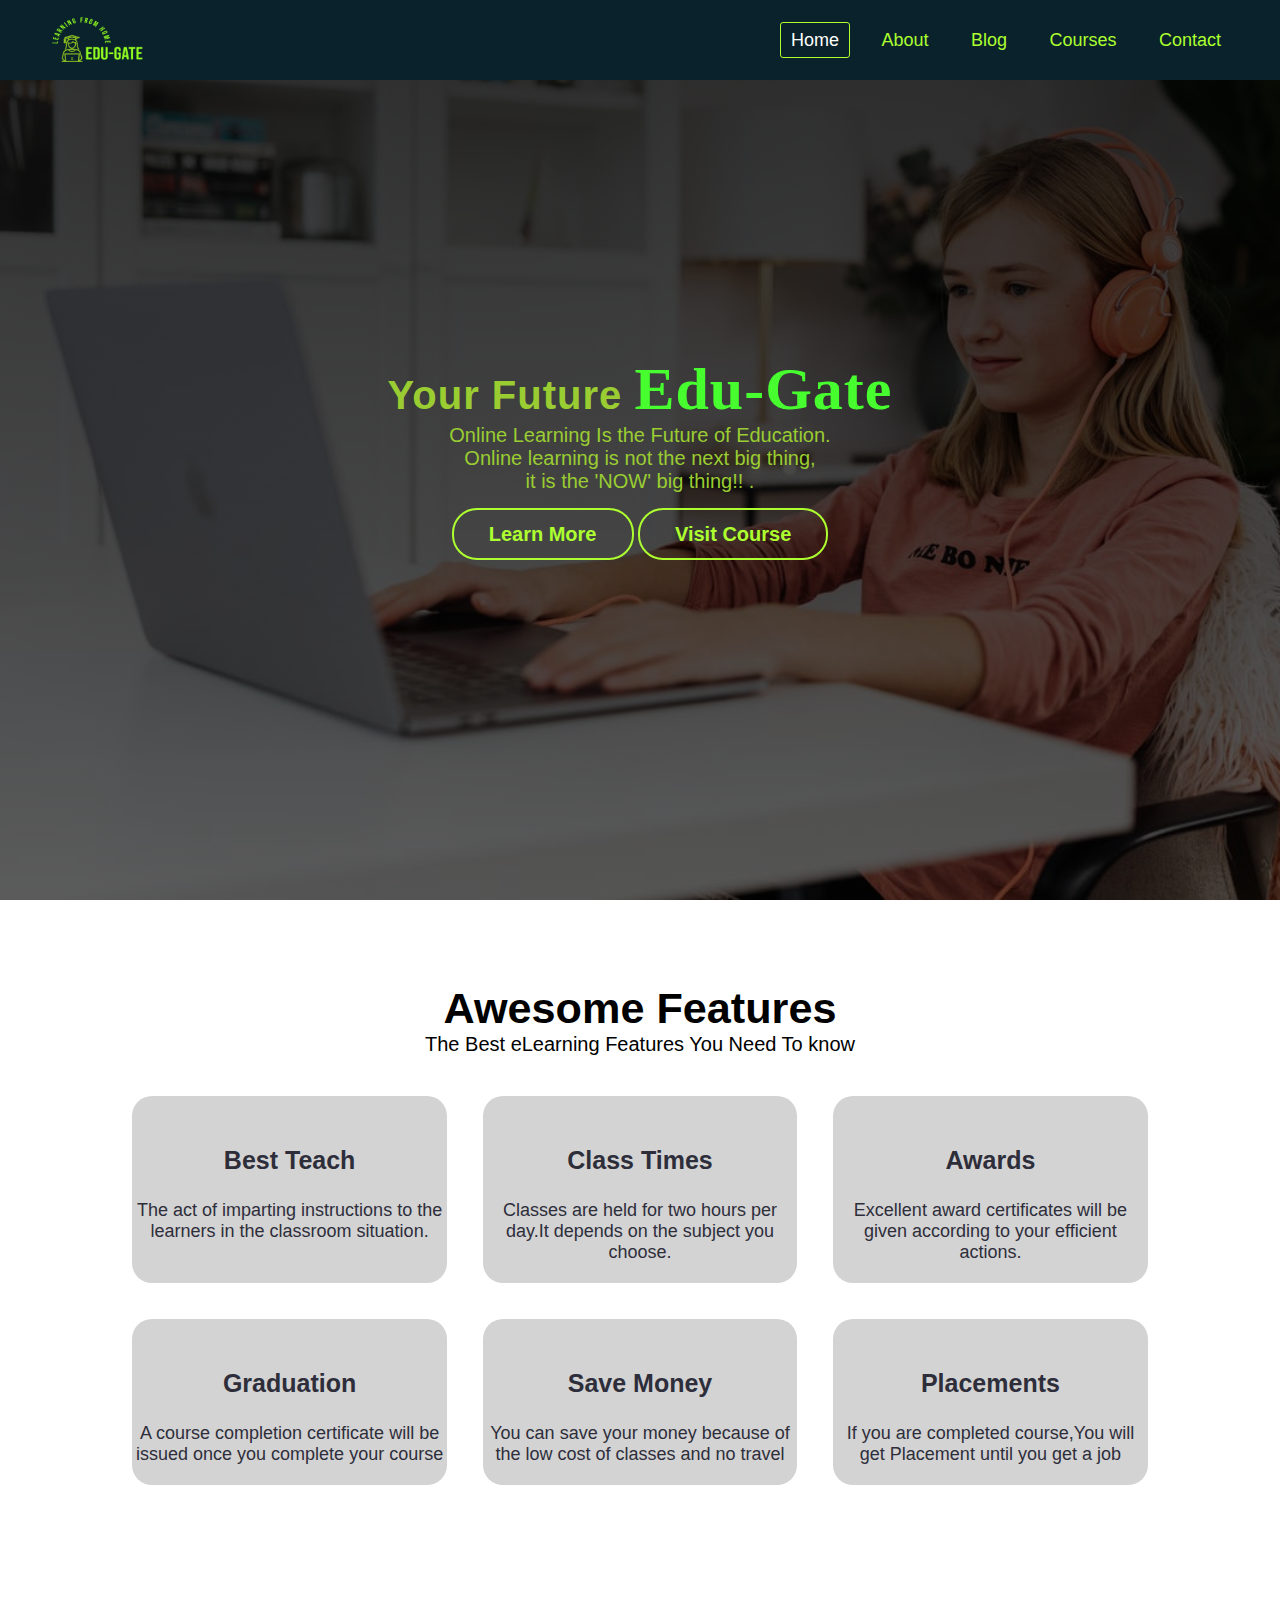
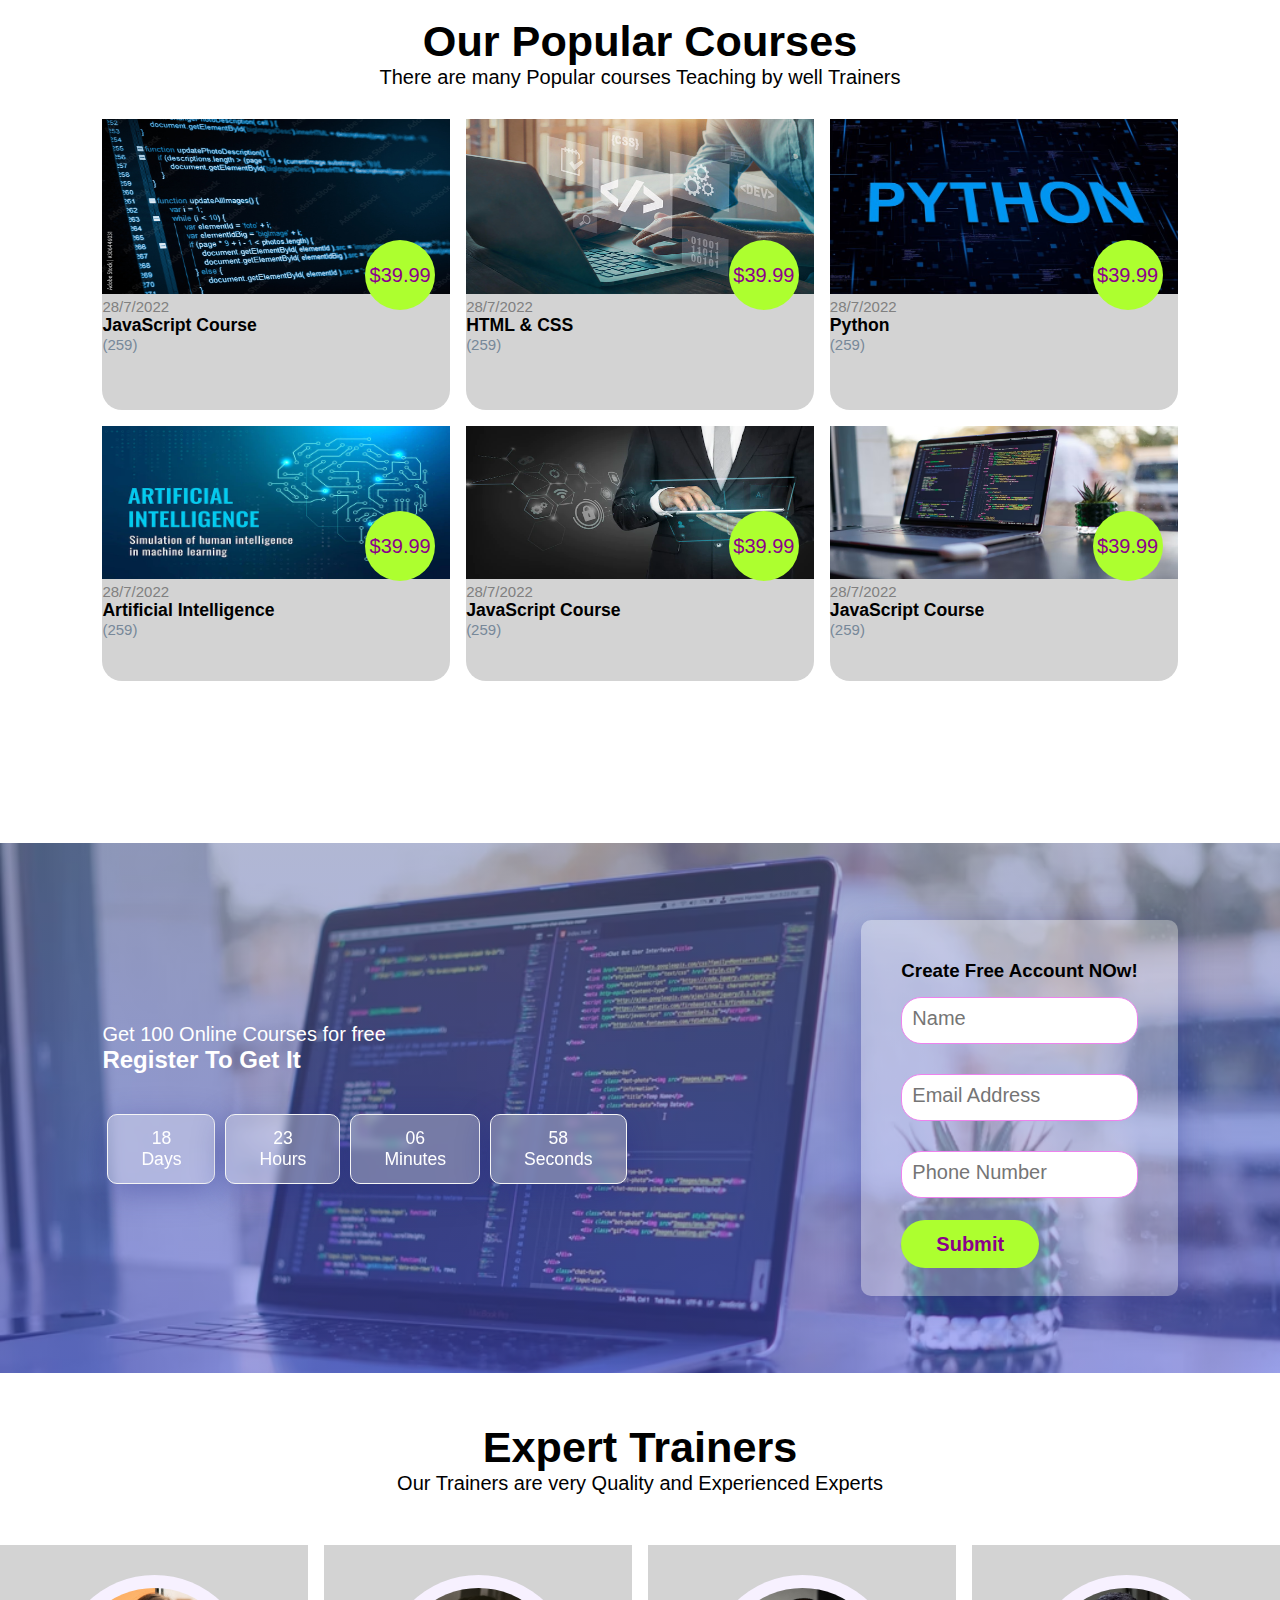
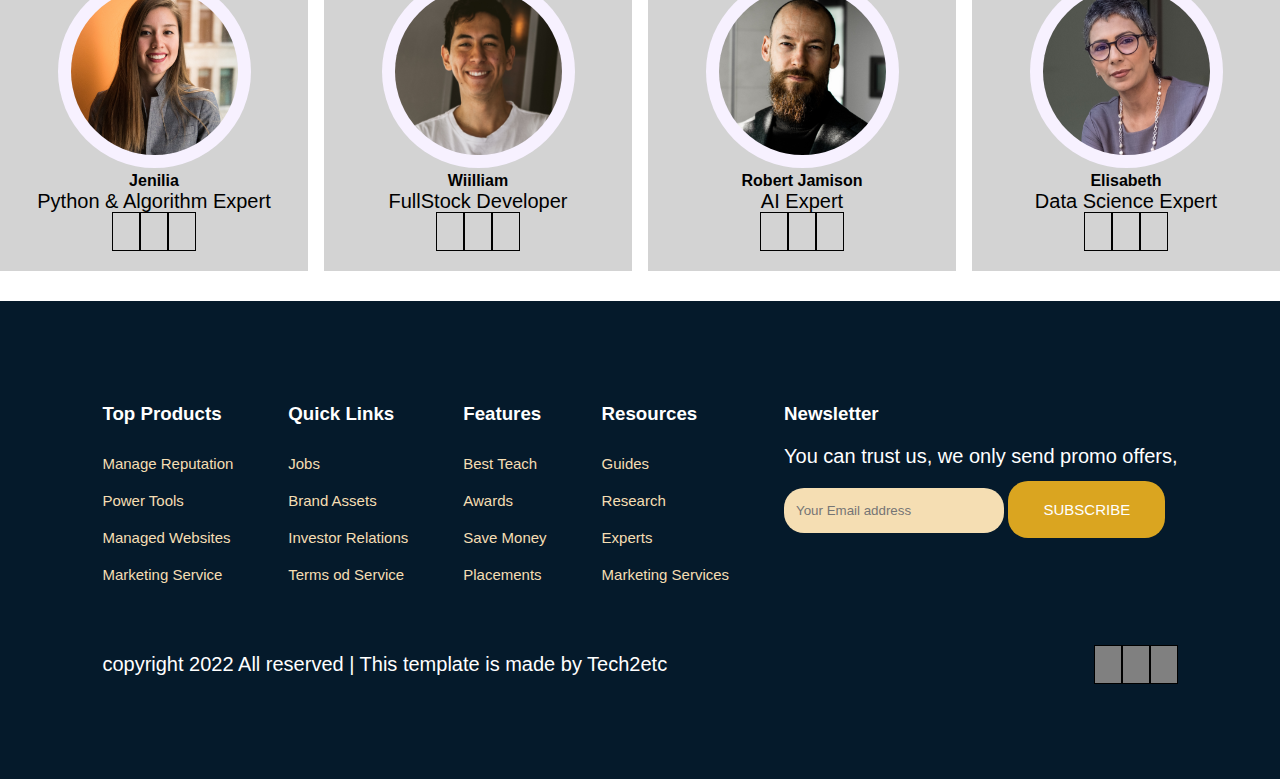
<file: Edu-Gate/index.html>
<!DOCTYPE html>
<html lang="en">
<head>
    <meta charset="UTF-8">
    <meta http-equiv="X-UA-Compatible" content="IE=edge">
    <meta name="viewport" content="width=device-width, initial-scale=1.0">
    <title>E-learning</title>
      <!-- CSS only -->
<link href="https://cdn.jsdelivr.net/npm/bootstrap@5.2.0/dist/css/bootstrap.min.css" rel="stylesheet" integrity="sha384-gH2yIJqKdNHPEq0n4Mqa/HGKIhSkIHeL5AyhkYV8i59U5AR6csBvApHHNl/vI1Bx" crossorigin="anonymous">
<!-- JavaScript Bundle with Popper -->
<script src="https://cdn.jsdelivr.net/npm/bootstrap@5.2.0/dist/js/bootstrap.bundle.min.js" integrity="sha384-A3rJD856KowSb7dwlZdYEkO39Gagi7vIsF0jrRAoQmDKKtQBHUuLZ9AsSv4jD4Xa" crossorigin="anonymous"></script>
<link rel="stylesheet" href="https://cdnjs.cloudflare.com/ajax/libs/font-awesome/6.1.2/css/all.min.css" integrity="sha512-1sCRPdkRXhBV2PBLUdRb4tMg1w2YPf37qatUFeS7zlBy7jJI8Lf4VHwWfZZfpXtYSLy85pkm9GaYVYMfw5BC1A==" crossorigin="anonymous" referrerpolicy="no-referrer" />
       <!-------stylesheet-->
<link rel="stylesheet" href="style.css">
<script
  src="https://code.jquery.com/jquery-3.6.0.js"
  integrity="sha256-H+K7U5CnXl1h5ywQfKtSj8PCmoN9aaq30gDh27Xc0jk="
  crossorigin="anonymous"></script>
  <script>
    $(document).ready(function(){
    $('#icon').click(function(){
        $('ul').toggleClass('show');
    });
});
</script>
</head>
<body>
    <!---------------Navigation------------------>
    <nav>
        <label class="logo"><img src="images/Edu-Gate-1.png" alt="" height="90px" width="100px"></label>
        <ul class="show">
            <li><a href="#" class="active">Home</a></li>
            <li><a href="#">About</a></li>
            <li><a href="#">Blog</a></li>
            <li><a href="#">Courses</a></li>
            <li><a href="#">Contact</a></li>
        </ul>
        <label id="icon">
            <i class="fas fa-bars"></i>
        </label>
    </nav>

     <!--------------------------Home Section------------------->
    <section id="home">
        <h2>Your Future <span id="heading">Edu-Gate</span></h2>
        <p>Online Learning Is the Future of Education.<br>
            Online learning is not the next big thing,<br>
             it is the 'NOW' big thing!! .</p>
           <div class="btn">
            <a class="greenyellow" href="#">Learn More</a>
            <a class="yellow" href="#">Visit Course</a>
           </div>
    </section>
    
    <!-----------------------Features section-------------->

    <section id="features">
        <h1>Awesome Features</h1>
        <p>The Best eLearning Features You Need To know</p>
        <div class="feature-base">
            <div class="feature-box">
                <i class="fa-solid fa-person-chalkboard"></i>
                <h3>Best Teach</h3>
                <p> The act of imparting instructions to the learners in the classroom situation.</p>
            </div>
            <div class="feature-box">
                <i class="fa-solid fa-clock-rotate-left"></i>
                <h3>Class Times</h3>
                <p> Classes are held for two hours per day.It depends on the subject you choose.</p>
            </div>
            <div class="feature-box">
                <i class="fa-solid fa-award"></i>
                <h3>Awards</h3>
                <p>Excellent award certificates will be given according to your efficient actions.</p>
            </div>
            <div class="feature-box">
                <i class="fa-solid fa-graduation-cap"></i>
                <h3>Graduation</h3>
                <p>A course completion certificate will be issued once you complete your course</p>
            </div>
            <div class="feature-box">
                <i class="fa-solid fa-hand-holding-dollar"></i>
                <h3>Save Money</h3>
                <p>You can save your money because of the low cost of classes and no travel</p>
            </div>
            <div class="feature-box">
                <i class="fa-solid fa-people-robbery"></i>
                <h3>Placements</h3>
                <p>If you are completed course,You will get Placement until you get a job </p>
            </div>
        </div>
    </section>

    <!--------------------------------Courses Section----------------------------->

    <section id="course">
        <h1>Our Popular Courses</h1>
        <p>There are many Popular courses Teaching by well Trainers</p>
        <div class="course-box">
            <div class="courses">
                <img src="images/js2.jpg" alt="">
                <div class="details">
                    <p class="update">28/7/2022</p>
                    <h6>JavaScript Course</h6>
                    <div class="star">
                        <i class="fas fa-star"></i>
                        <i class="fas fa-star"></i>
                        <i class="fas fa-star"></i>
                        <i class="fas fa-star"></i>
                        <i class="fa-regular fa-star"></i>
                        <p class="number">(259)</p>
                    </div>
                </div>
                <div class="cost">
                    $39.99
                </div>
            </div>

            <div class="courses">
                <img src="images/html1.jpg" alt="">
                <div class="details">
                    <p class="update">28/7/2022</p>
                    <h6>HTML & CSS </h6>
                    <div class="star">
                        <i class="fas fa-star"></i>
                        <i class="fas fa-star"></i>
                        <i class="fas fa-star"></i>
                        <i class="fas fa-star"></i>
                        <i class="fa-regular fa-star"></i>
                        <p class="number">(259)</p>
                    </div>
                </div>
                <div class="cost">
                    $39.99
                </div>
            </div>

            <div class="courses">
                <img src="images/python1.jpg" alt="">
                <div class="details">
                    <p class="update">28/7/2022</p>
                    <h6>Python</h6>
                    <div class="star">
                        <i class="fas fa-star"></i>
                        <i class="fas fa-star"></i>
                        <i class="fas fa-star"></i>
                        <i class="fas fa-star"></i>
                        <i class="fa-regular fa-star"></i>
                        <p class="number">(259)</p>
                    </div>
                </div>
                <div class="cost">
                    $39.99
                </div>
            </div>

            <div class="courses">
                <img src="images/ai1.webp" alt="">
                <div class="details">
                    <p class="update">28/7/2022</p>
                    <h6>Artificial Intelligence</h6>
                    <div class="star">
                        <i class="fas fa-star"></i>
                        <i class="fas fa-star"></i>
                        <i class="fas fa-star"></i>
                        <i class="fas fa-star"></i>
                        <i class="fa-regular fa-star"></i>
                        <p class="number">(259)</p>
                    </div>
                </div>
                <div class="cost">
                    $39.99
                </div>
            </div>

            <div class="courses">
                <img src="images/softwaredevelop1.webp" alt="">
                <div class="details">
                    <p class="update">28/7/2022</p>
                    <h6>JavaScript Course</h6>
                    <div class="star">
                        <i class="fas fa-star"></i>
                        <i class="fas fa-star"></i>
                        <i class="fas fa-star"></i>
                        <i class="fas fa-star"></i>
                        <i class="fa-regular fa-star"></i>
                        <p class="number">(259)</p>
                    </div>
                </div>
                <div class="cost">
                    $39.99
                </div>
            </div>

            <div class="courses">
                <img src="images/js1.avif" alt="">
                <div class="details">
                    <p class="update">28/7/2022</p>
                    <h6>JavaScript Course</h6>
                    <div class="star">
                        <i class="fas fa-star"></i>
                        <i class="fas fa-star"></i>
                        <i class="fas fa-star"></i>
                        <i class="fas fa-star"></i>
                        <i class="fa-regular fa-star"></i>
                        <p class="number">(259)</p>
                    </div>
                </div>
                <div class="cost">
                    $39.99
                </div>
            </div>
        </div>

        
    </section>
    

    <!--------------------------------Registration Page Section---------------------->

    <section id="registration">
        <div class="reminder">
            <p>Get 100 Online Courses for free</p>
            <h2>Register To Get It</h2>
            <div class="time">
                <div class="date">
                    18 <br> Days
                </div>
                <div class="date">
                    23 <br> Hours
                </div>
                <div class="date">
                    06 <br> Minutes
                </div>
                <div class="date">
                    58 <br> Seconds
                </div>
            </div>
        </div>

        <div class="form">
            <h3>Create Free Account NOw!</h3>
            <input type="text" placeholder="Name" name="Name" id="name-error" required>
            <input type="text" placeholder="Email Address" name="Email" id="email-error" required>
            <input type="text" placeholder="Phone Number" name="Phone" id="phone-error" required>
            <div class="btn">
                <a href="#" class="greenyellow" name="myForm" onclick="return(validate());">Submit</a>
            </div>

        </div>
    </section>

    <!--------------------------experts section------------------->

    <section id="experts">
        <h1>Expert Trainers</h1>
        <p>Our Trainers are very Quality and Experienced Experts</p>
        <div class="expert-box">
            <div class="profile">
                <img src="images/pro1.webp" alt="">
                <h4>Jenilia</h4>
                <p>Python & Algorithm Expert</p>
                <div class="links">
                    <i class="fab fa-facebook-f"></i>
                    <i class="fab fa-instagram"></i>
                    <i class="fab fa-linkedin"></i>
                </div>
            </div>
            <div class="profile">
                <img src="images/pro2.webp" alt="">
                <h4>Wiilliam</h4>
                <p>FullStock Developer</p>
                <div class="links">
                    <i class="fab fa-facebook-f"></i>
                    <i class="fab fa-instagram"></i>
                    <i class="fab fa-linkedin"></i>
                </div>
            </div>
            <div class="profile">
                <img src="images/pro3.webp" alt="">
                <h4>Robert Jamison</h4>
                <p>AI Expert</p>
                <div class="links">
                    <i class="fab fa-facebook-f"></i>
                    <i class="fab fa-instagram"></i>
                    <i class="fab fa-linkedin"></i>
                </div>
            </div>
            <div class="profile">
                <img src="images/pro4.webp" alt="">
                <h4>Elisabeth</h4>
                <p>Data Science Expert</p>
                <div class="links">
                    <i class="fab fa-facebook-f"></i>
                    <i class="fab fa-instagram"></i>
                    <i class="fab fa-linkedin"></i>
                </div>
            </div>
        </div>
    </section>

    <!----------------------------Footer section------------------------------->

    <footer>
        <div class="footer-col">
            <h3>Top Products</h3>
            <li>Manage Reputation</li>
            <li>Power Tools</li>
            <li>Managed Websites</li>
            <li>Marketing Service</li>
            
        </div>
        <div class="footer-col">
            <h3>Quick Links</h3>
            <li>Jobs</li>
            <li>Brand Assets</li>
            <li>Investor Relations</li>
            <li>Terms od Service</li>
            
        </div>
        <div class="footer-col">
            <h3>Features</h3>
            <li>Best Teach</li>
            <li>Awards</li>
            <li>Save Money</li>
            <li>Placements</li>
            
        </div>
        <div class="footer-col">
            <h3>Resources</h3>
            <li>Guides</li>
            <li>Research</li>
            <li>Experts</li>
            <li>Marketing Services</li>
            
        </div>
        <div class="footer-col">
            <h3>Newsletter</h3>
          <p>You can trust us, we only send promo offers,</p>
           <div class="subscribe">
            <input type="text" placeholder="Your Email address">
            <a href="#" class="greenyellow">SUBSCRIBE</a>
           </div> 
        </div>
        <div class="copyright">
            <p>copyright 2022 All reserved | This template is made by Tech2etc</p>
            <div class="links">
                <i class="fab fa-facebook-f"></i>
                <i class="fab fa-instagram"></i>
                <i class="fab fa-linkedin"></i>
            </div>
        </div>
    </footer>

    <script>
        function validate()
{
    if(document.myForm.Name.value=="")
    {
        alert("Please Provide your Name");
        document.myForm.Name.focus();
        return false;
    }
    if(document.myForm.EMail.value=="")
    {
        alert("Please provide your Email Id");
        document.myForm.EMail.focus();
        return false;
    }
    
}
    </script>
</body>
</html>
</file>
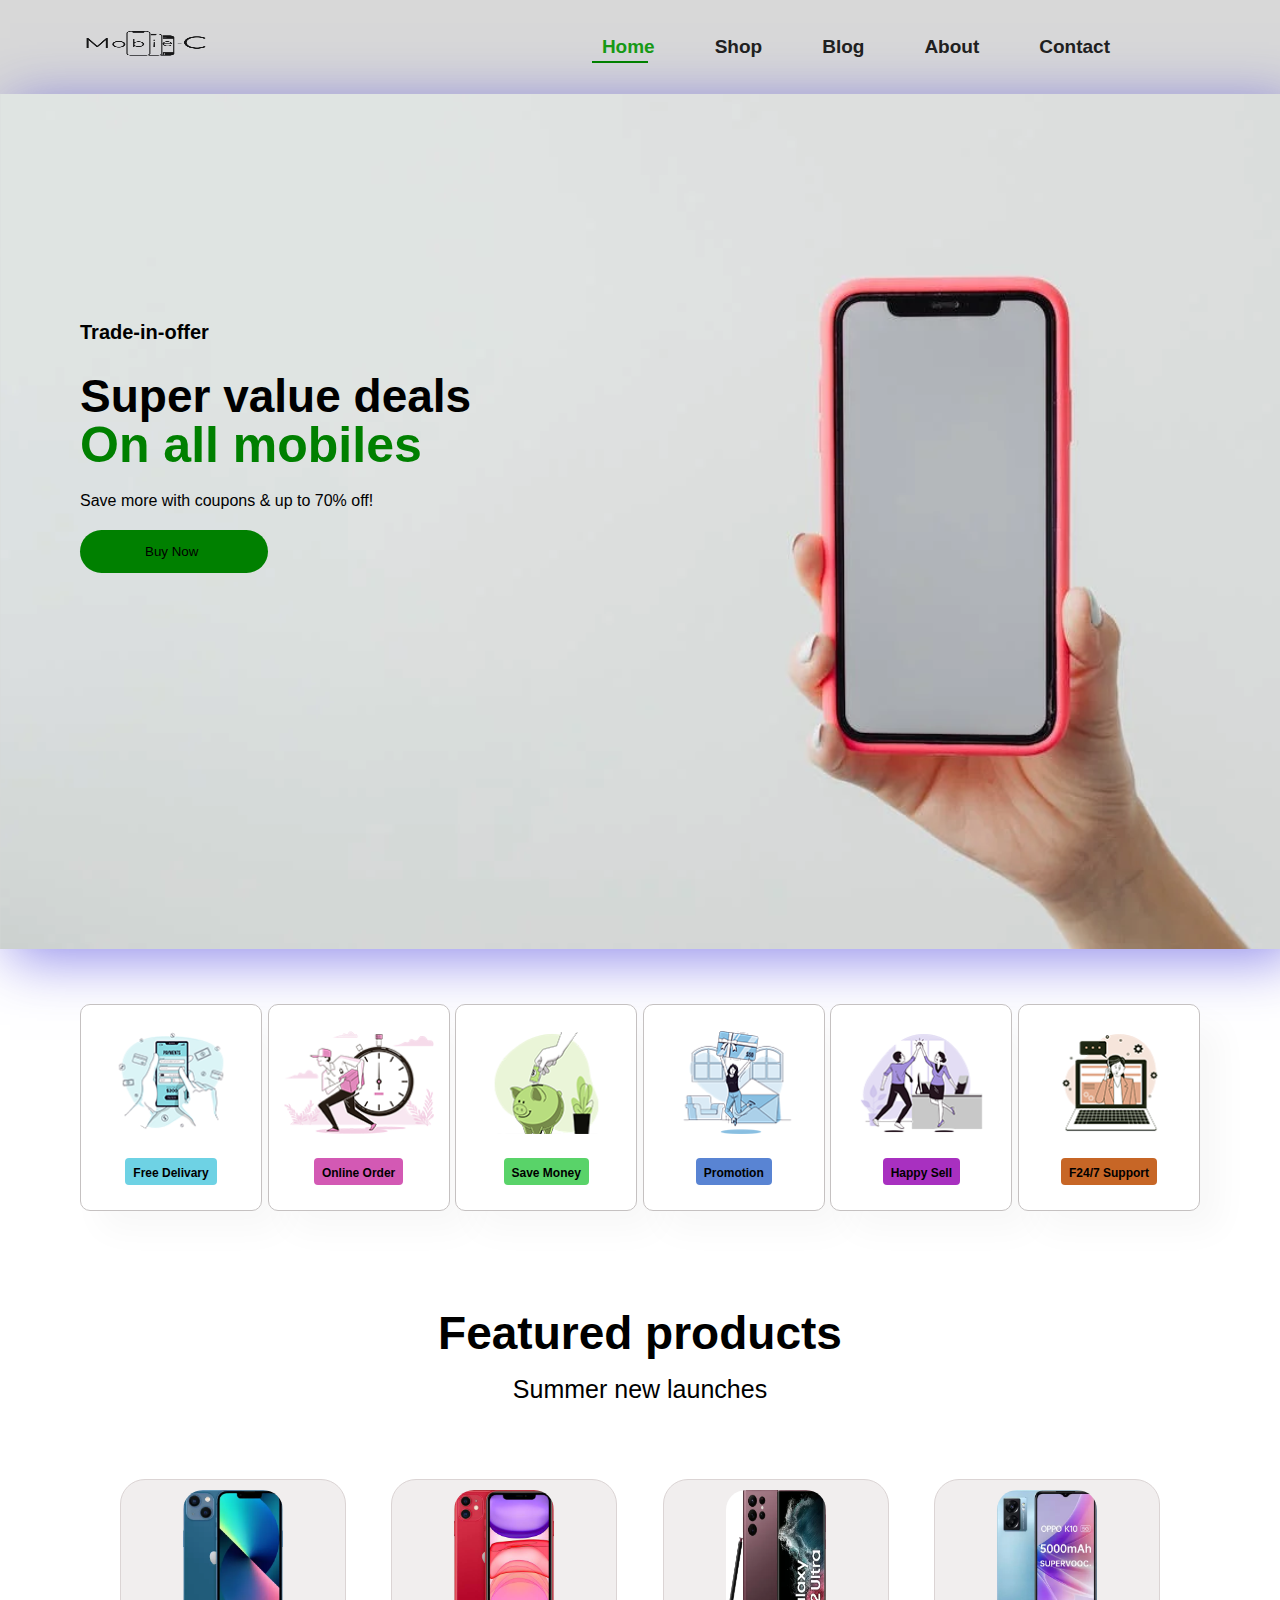
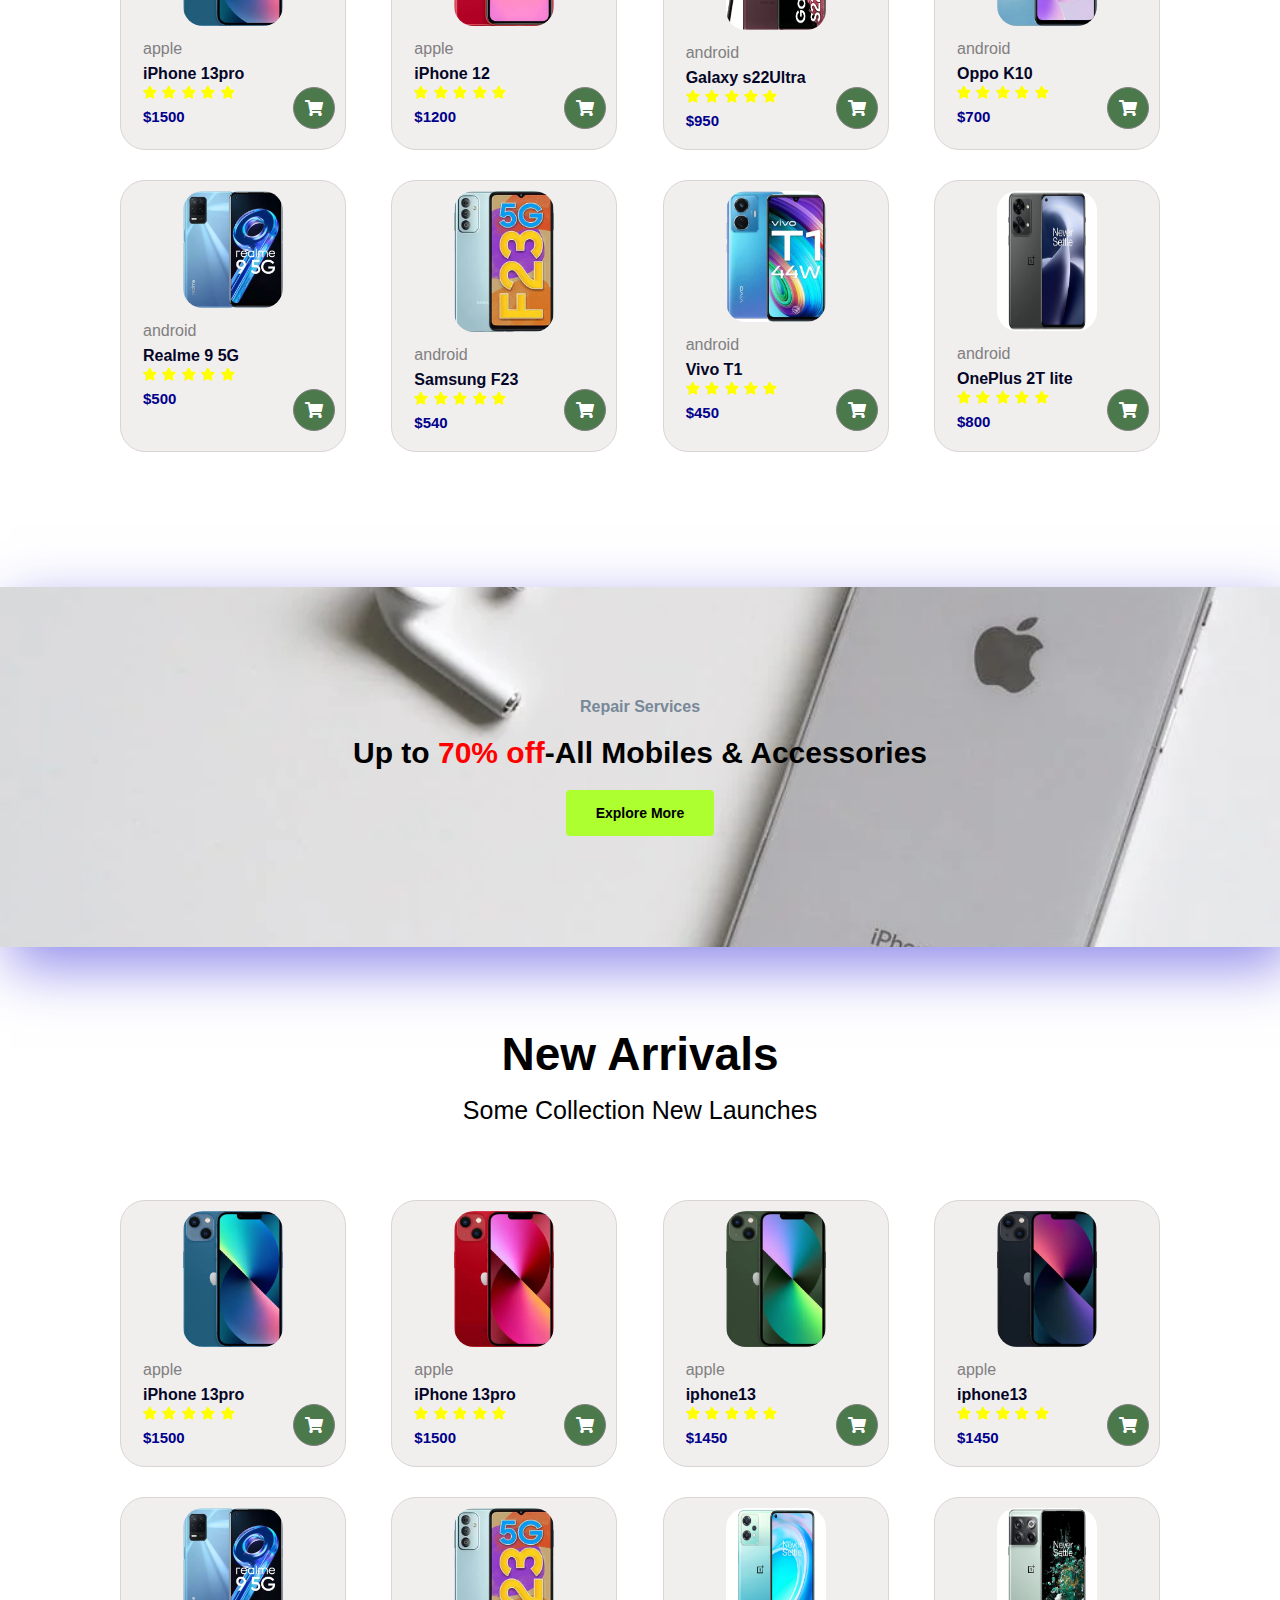
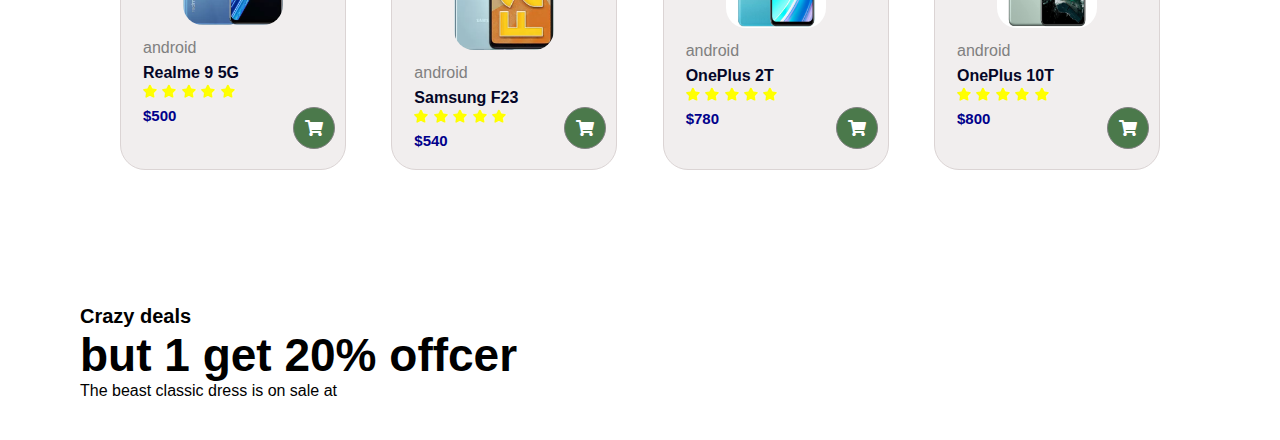
<file: Mobie-Com/index.html>
<!DOCTYPE html>
<html lang="en">
<head>
    <meta charset="UTF-8">
    <meta http-equiv="X-UA-Compatible" content="IE=edge">
    <meta name="viewport" content="width=device-width, initial-scale=1.0">
    <title>Mobile shop</title>
    <!---------Fonts-->

    <!---------Css------>
    <link href="https://cdn.jsdelivr.net/npm/bootstrap@5.0.2/dist/css/bootstrap.min.css" rel="stylesheet" integrity="sha384-EVSTQN3/azprG1Anm3QDgpJLIm9Nao0Yz1ztcQTwFspd3yD65VohhpuuCOmLASjC" crossorigin="anonymous">
     <!---------script----->
     <script src="https://cdn.jsdelivr.net/npm/bootstrap@5.0.2/dist/js/bootstrap.bundle.min.js" integrity="sha384-MrcW6ZMFYlzcLA8Nl+NtUVF0sA7MsXsP1UyJoMp4YLEuNSfAP+JcXn/tWtIaxVXM" crossorigin="anonymous"></script>

     <link rel="stylesheet" href="https://use.fontawesome.com/releases/v5.15.4/css/all.css"/>


    <!---------External Stylesheet-->
    <link rel="stylesheet" href="style.css">
    <!----------Animated Library-------->
    <link href="https://unpkg.com/aos@2.3.1/dist/aos.css" rel="stylesheet"> 
     
</head>
<body>

    <!-----------------Header---------------->
      <section id="header">
        <a href="#"><img src="images/Mobie-C-1.png" alt="logo" class="logo"></a>
        <div>
            <ul id="navbar">
                <li><a class="active" href="index.html">Home</a></li>
                <li><a href="Shop.html">Shop</a></li>
                <li><a href="Blog.html">Blog</a></li>
                <li><a href="About.html">About</a></li>
                <li><a href="Contact.html">Contact</a></li>
                <li><a href="cart.html"><i class="fa-solid fa-bag-shopping"></i></a></li>
            </ul>
        </div>
      </section>

      <!-------------------------------Main Section------------------------>

      <section id="main">
        <h4>Trade-in-offer</h4>
        <h2>Super value deals</h2>
        <h1>On all mobiles</h1>
        <p>Save more with coupons & up to 70% off!</p>
        <button>Buy Now</button>
      </section>

      <!----------------------------Feature section--------------------->
      
      <section id="feature" class="section-p1">
        <div class="fe-box">
          <img src="features/f1.png" alt="image">
          <h6>Free Delivary</h6>
        </div>
        <div class="fe-box">
          <img src="features/f2.png" alt="image">
          <h6>Online Order</h6>
        </div>
        <div class="fe-box">
          <img src="features/f3.png" alt="image">
          <h6>Save Money</h6>
        </div>
        <div class="fe-box">
          <img src="features/f4.png" alt="image">
          <h6>Promotion</h6>
        </div>
        <div class="fe-box">
          <img src="features/f5.png" alt="image">
          <h6>Happy Sell</h6>
        </div>
        <div class="fe-box">
          <img src="features/f6.png" alt="image">
          <h6>F24/7 Support</h6>
        </div>
      </section>

      <!------------------------Product ------------>

      <section id="product1" class="section-p1">
        <h2>Featured products</h2>
        <p>Summer new launches</p>
        <div class="pro-container">
          <div class="pro">
            <img src="images/iphone13.1.webp " alt="phone">
            <div class="des">
              <span>apple</span>
              <h5>iPhone 13pro</h5>
              <div class="star">
                <i class="fas fa-star"></i>
                <i class="fas fa-star"></i>
                <i class="fas fa-star"></i>
                <i class="fas fa-star"></i>
                <i class="fas fa-star"></i>
              </div>
              <h4>$1500</h4>
            </div>
            <a href="#"><i class="fas fa-shopping-cart cart"></i></a>
          </div>
          <div class="pro">
            <img src="images/iphone1.jpeg" alt="phone">
            <div class="des">
              <span>apple</span>
              <h5>iPhone 12</h5>
              <div class="star">
                <i class="fas fa-star"></i>
                <i class="fas fa-star"></i>
                <i class="fas fa-star"></i>
                <i class="fas fa-star"></i>
                <i class="fas fa-star"></i>
              </div>
              <h4>$1200</h4>
            </div>
            <a href="#"><i class="fas fa-shopping-cart cart"></i></a>
          </div>
          <div class="pro">
            <img src="images/galaxy1.webp" alt="phone" height="140px">
            <div class="des">
              <span>android</span>
              <h5>Galaxy s22Ultra</h5>
              <div class="star">
                <i class="fas fa-star"></i>
                <i class="fas fa-star"></i>
                <i class="fas fa-star"></i>
                <i class="fas fa-star"></i>
                <i class="fas fa-star"></i>
              </div>
              <h4>$950</h4>
            </div>
            <a href="#"><i class="fas fa-shopping-cart cart"></i></a>
          </div>
          <div class="pro">
            <img src="images/mobileoppo2.webp" alt="phone">
            <div class="des">
              <span>android</span>
              <h5>Oppo K10</h5>
              <div class="star">
                <i class="fas fa-star"></i>
                <i class="fas fa-star"></i>
                <i class="fas fa-star"></i>
                <i class="fas fa-star"></i>
                <i class="fas fa-star"></i>
              </div>
              <h4>$700</h4>
            </div>
            <a href="#"><i class="fas fa-shopping-cart cart"></i></a>
          </div>
          <div class="pro">
            <img src="images/mobilerealme1.webp" alt="phone">
            <div class="des">
              <span>android</span>
              <h5>Realme 9 5G</h5>
              <div class="star">
                <i class="fas fa-star"></i>
                <i class="fas fa-star"></i>
                <i class="fas fa-star"></i>
                <i class="fas fa-star"></i>
                <i class="fas fa-star"></i>
              </div>
              <h4>$500</h4>
            </div>
            <a href="#"><i class="fas fa-shopping-cart cart"></i></a>
          </div>
          <div class="pro">
            <img src="images/mobilesamsung1.webp" alt="phone">
            <div class="des">
              <span>android</span>
              <h5>Samsung F23</h5>
              <div class="star">
                <i class="fas fa-star"></i>
                <i class="fas fa-star"></i>
                <i class="fas fa-star"></i>
                <i class="fas fa-star"></i>
                <i class="fas fa-star"></i>
              </div>
              <h4>$540</h4>
            </div>
            <a href="#"><i class="fas fa-shopping-cart cart"></i></a>
          </div>
          <div class="pro">
            <img src="images/mobilevivo1.webp" alt="phone">
            <div class="des">
              <span>android</span>
              <h5>Vivo T1</h5>
              <div class="star">
                <i class="fas fa-star"></i>
                <i class="fas fa-star"></i>
                <i class="fas fa-star"></i>
                <i class="fas fa-star"></i>
                <i class="fas fa-star"></i>
              </div>
              <h4>$450</h4>
            </div>
            <a href="#"><i class="fas fa-shopping-cart cart"></i></a>
          </div>
          <div class="pro">
            <img src="images/oneplus1.jpg" alt="phone" height="140px">
            <div class="des">
              <span>android</span>
              <h5>OnePlus 2T lite</h5>
              <div class="star">
                <i class="fas fa-star"></i>
                <i class="fas fa-star"></i>
                <i class="fas fa-star"></i>
                <i class="fas fa-star"></i>
                <i class="fas fa-star"></i>
              </div>
              <h4>$800</h4>
            </div>
            <a href="#"><i class="fas fa-shopping-cart cart"></i></a>
          </div>
        </div>
      </section>

      <!---------------------advertisement Section-------------->

      <section id="ad" class="section-m1">
            <h4>Repair Services</h4>
            <h2>Up to <span>70% off</span>-All Mobiles & Accessories</h2>
            <button class="normal">Explore More</button>
      </section>

      <!---===============New Arrivals-=======================-->

      <section id="product1" class="section-p1">
        <h2>New Arrivals</h2>
        <p>Some Collection New Launches</p>
        <div class="pro-container">
          <div class="pro">
            <img src="images/iphone13.1.webp " alt="phone">
            <div class="des">
              <span>apple</span>
              <h5>iPhone 13pro</h5>
              <div class="star">
                <i class="fas fa-star"></i>
                <i class="fas fa-star"></i>
                <i class="fas fa-star"></i>
                <i class="fas fa-star"></i>
                <i class="fas fa-star"></i>
              </div>
              <h4>$1500</h4>
            </div>
            <a href="#"><i class="fas fa-shopping-cart cart"></i></a>
          </div>
          <div class="pro">
            <img src="images/iphone13.2.webp" alt="phone">
            <div class="des">
              <span>apple</span>
              <h5>iPhone 13pro</h5>
              <div class="star">
                <i class="fas fa-star"></i>
                <i class="fas fa-star"></i>
                <i class="fas fa-star"></i>
                <i class="fas fa-star"></i>
                <i class="fas fa-star"></i>
              </div>
              <h4>$1500</h4>
            </div>
            <a href="#"><i class="fas fa-shopping-cart cart"></i></a>
          </div>
          <div class="pro">
            <img src="images/iphone13.3.webp" alt="phone">
            <div class="des">
              <span>apple</span>
              <h5>iphone13</h5>
              <div class="star">
                <i class="fas fa-star"></i>
                <i class="fas fa-star"></i>
                <i class="fas fa-star"></i>
                <i class="fas fa-star"></i>
                <i class="fas fa-star"></i>
              </div>
              <h4>$1450</h4>
            </div>
            <a href="#"><i class="fas fa-shopping-cart cart"></i></a>
          </div>
          <div class="pro">
            <img src="images/iphone13.5.webp" alt="phone">
            <div class="des">
              <span>apple</span>
              <h5>iphone13</h5>
              <div class="star">
                <i class="fas fa-star"></i>
                <i class="fas fa-star"></i>
                <i class="fas fa-star"></i>
                <i class="fas fa-star"></i>
                <i class="fas fa-star"></i>
              </div>
              <h4>$1450</h4>
            </div>
            <a href="#"><i class="fas fa-shopping-cart cart"></i></a>
          </div>
          <div class="pro">
            <img src="images/mobilerealme1.webp" alt="phone">
            <div class="des">
              <span>android</span>
              <h5>Realme 9 5G</h5>
              <div class="star">
                <i class="fas fa-star"></i>
                <i class="fas fa-star"></i>
                <i class="fas fa-star"></i>
                <i class="fas fa-star"></i>
                <i class="fas fa-star"></i>
              </div>
              <h4>$500</h4>
            </div>
            <a href="#"><i class="fas fa-shopping-cart cart"></i></a>
          </div>
          <div class="pro">
            <img src="images/mobilesamsung1.webp" alt="phone">
            <div class="des">
              <span>android</span>
              <h5>Samsung F23</h5>
              <div class="star">
                <i class="fas fa-star"></i>
                <i class="fas fa-star"></i>
                <i class="fas fa-star"></i>
                <i class="fas fa-star"></i>
                <i class="fas fa-star"></i>
              </div>
              <h4>$540</h4>
            </div>
            <a href="#"><i class="fas fa-shopping-cart cart"></i></a>
          </div>
          <div class="pro">
            <img src="images/oneplus2.jpg" alt="phone" height="120px" width="100px">

            <div class="des">
              <span>android</span>
              <h5>OnePlus 2T</h5>
              <div class="star">
                <i class="fas fa-star"></i>
                <i class="fas fa-star"></i>
                <i class="fas fa-star"></i>
                <i class="fas fa-star"></i>
                <i class="fas fa-star"></i>
              </div>
              <h4>$780</h4>
            </div>
            <a href="#"><i class="fas fa-shopping-cart cart"></i></a>
          </div>
          <div class="pro">
            <img src="images/oneplus5.jpg" alt="phone" height="120px">
            <div class="des">
              <span>android</span>
              <h5>OnePlus 10T </h5>
              <div class="star">
                <i class="fas fa-star"></i>
                <i class="fas fa-star"></i>
                <i class="fas fa-star"></i>
                <i class="fas fa-star"></i>
                <i class="fas fa-star"></i>
              </div>
              <h4>$800</h4>
            </div>
            <a href="#"><i class="fas fa-shopping-cart cart"></i></a>
          </div>
        </div>
      </section>

      <!-- ==================banner section======================== -->

      <section id="banner" class="section-p1">
        <div class="banner-box">
          <h4>Crazy deals</h4>
          <h2>but 1 get 20% offcer</h2>
          <span>The beast classic dress is on sale at</span>
        </div>
      </section>

    
</body>
</html>
</file>
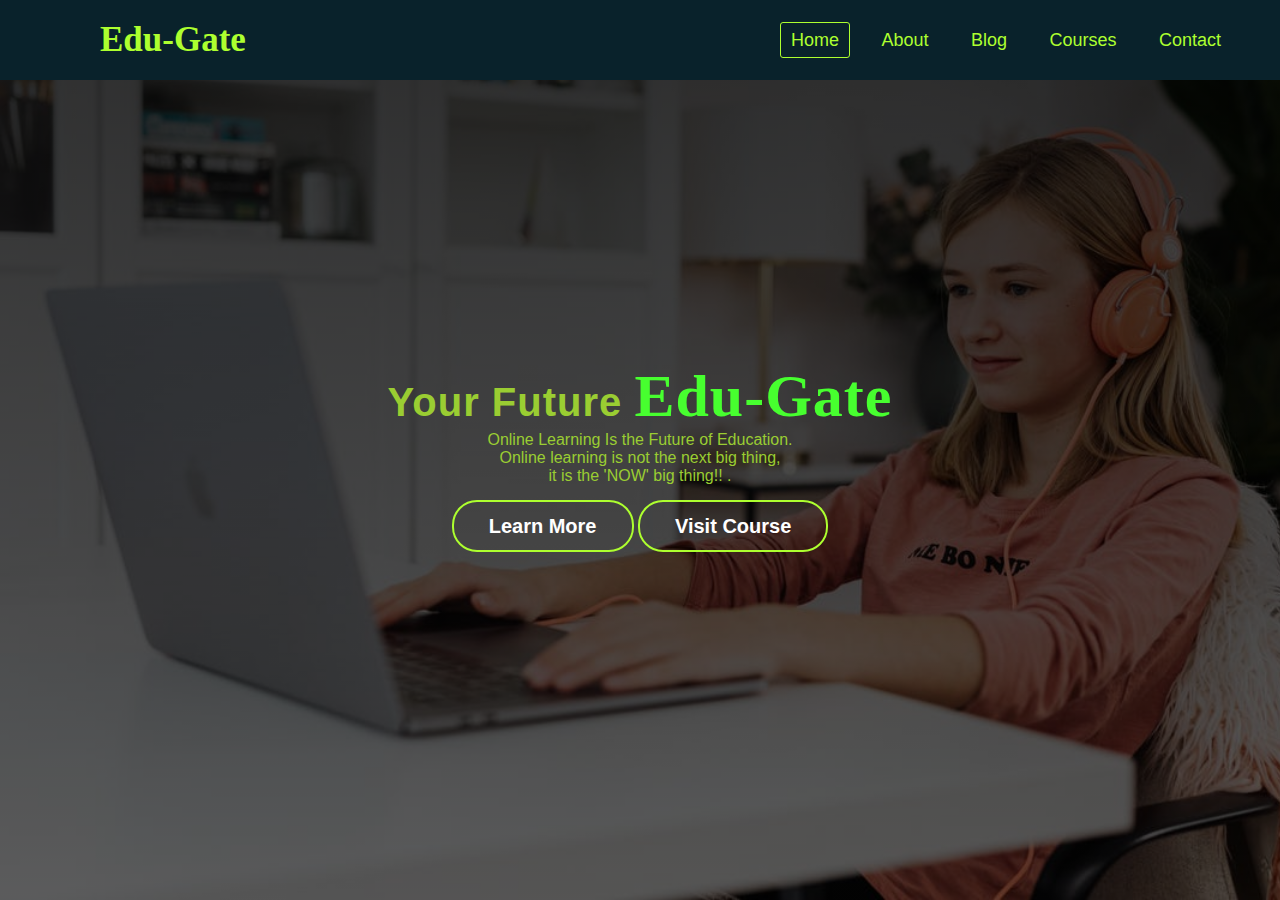
<file: Edu-Gate/navbar/index.html>
<!DOCTYPE html>
<html lang="en">
<head>
    <meta charset="UTF-8">
    <meta http-equiv="X-UA-Compatible" content="IE=edge">
    <meta name="viewport" content="width=device-width, initial-scale=1.0">
    <title>Navbar</title>
      <!-- CSS only -->
<link href="https://cdn.jsdelivr.net/npm/bootstrap@5.2.0/dist/css/bootstrap.min.css" rel="stylesheet" integrity="sha384-gH2yIJqKdNHPEq0n4Mqa/HGKIhSkIHeL5AyhkYV8i59U5AR6csBvApHHNl/vI1Bx" crossorigin="anonymous">
<!-- JavaScript Bundle with Popper -->
<script src="https://cdn.jsdelivr.net/npm/bootstrap@5.2.0/dist/js/bootstrap.bundle.min.js" integrity="sha384-A3rJD856KowSb7dwlZdYEkO39Gagi7vIsF0jrRAoQmDKKtQBHUuLZ9AsSv4jD4Xa" crossorigin="anonymous"></script>
<link rel="stylesheet" href="https://cdnjs.cloudflare.com/ajax/libs/font-awesome/6.1.2/css/all.min.css" integrity="sha512-1sCRPdkRXhBV2PBLUdRb4tMg1w2YPf37qatUFeS7zlBy7jJI8Lf4VHwWfZZfpXtYSLy85pkm9GaYVYMfw5BC1A==" crossorigin="anonymous" referrerpolicy="no-referrer" />

<link rel="stylesheet" href="style.css">
<script
  src="https://code.jquery.com/jquery-3.6.0.js"
  integrity="sha256-H+K7U5CnXl1h5ywQfKtSj8PCmoN9aaq30gDh27Xc0jk="
  crossorigin="anonymous"></script>
  <script>
    $(document).ready(function(){
    $('#icon').click(function(){
        $('ul').toggleClass('show');
    });
});
</script>
</head>
<body>
    <!---------------Navigation------------------>
    <nav>
        <label class="logo">Edu-Gate</label>
        <ul class="show">
            <li><a href="#" class="active">Home</a></li>
            <li><a href="#">About</a></li>
            <li><a href="#">Blog</a></li>
            <li><a href="#">Courses</a></li>
            <li><a href="#">Contact</a></li>
        </ul>
        <label id="icon">
            <i class="fas fa-bars"></i>
        </label>
    </nav>

     
    <section id="home">
        <h2>Your Future <span id="heading">Edu-Gate</span></h2>
        <p>Online Learning Is the Future of Education.<br>
            Online learning is not the next big thing,<br>
             it is the 'NOW' big thing!! .</p>
           <div class="btn">
            <a class="greenyellow" href="#">Learn More</a>
            <a class="yellow" href="#">Visit Course</a>
           </div>
    </section>
    <script src="script.js"></script>    
</body>
</html>
</file>
<file: Edu-Gate/style.css>
*{
    margin: 0;
    padding: 0;
    box-sizing: border-box;
    list-style-type: none;
   
}
body{
    font-family: sans-serif;
   
}

/*------------Global Tags---------*/

h1{
    font-size: 2.7rem;
    font-weight: 700;
    color: black;
    cursor: pointer;
}


h6{
    font-size: 1.1rem;
    color: black;
}

/*---------------------------------------Navigation bar-------------------------*/
nav{
    position: fixed;
    height: 80px;
    width: 100%;
    background: rgb(9, 34, 43);
    z-index: 999;
}
.logo{
    
    padding: 0 50px;
}
nav ul{
    
    float: right;
    margin-right: 40px;
}
nav li{
    display: inline-block;
    margin: 0 8px;
    line-height: 80px;

}
nav a{
    color: greenyellow;
    text-decoration: none;
    font-size: 18px;
    border: 1px solid transparent;
    padding: 7px 10px;
    border-radius: 3px;
}
a.active, a:hover{
    color:white;
    border: 1px solid greenyellow;
    transition: .5s;
}
nav #icon{
    color: greenyellow;
    font-size: 30px;
    line-height: 80px;
    float: right;
    margin-right: 40px;
    cursor: pointer;
    display: none;
}

/*-----------------------Home Section------------------------*/

#home{
    background: linear-gradient(rgba(0,0,0,0.8),rgba(0,0,0,0.6)),url(images/girlstudy.jpeg);
    background-repeat: no-repeat;
    background-size: cover;
    width: 100%;
    height: 100vh;
    display: flex;
    flex-direction: column;
    justify-content: center;
    align-items: center;
    text-align: center;
   
}
#home h2{
    color: yellowgreen;
    font-size: 40px;
    letter-spacing: 1px;
}
#home p{
    width: 50%;
    color: white;
    color: yellowgreen;

}
#home #heading{
    color:rgb(71, 255, 47);
    font-size: 60px;
    font-family: Georgia, 'Times New Roman', Times, serif;
}
#home .btn{
    margin-top: 30px;
    border:none;
    background: transparent;
}
#home a{
    text-decoration: none;
    font-size: 20px;
    padding: 13px 35px;
    background-color: white;
    font-weight: 600;
    border-radius: 25px;
    border: none;
    
}
#home a.greenyellow{
    color: greenyellow;
    background:transparent ;
    border: 2px solid greenyellow;
}
#home a.greenyellow:hover{
    color:white;
    background: rgb(5, 26, 43);
}
#home a.yellow{
    color: greenyellow;
    background:transparent ;
    border: 2px solid greenyellow;
}
#home a.yellow:hover{
    color: white;
    background:  rgb(5, 26, 43);
}


/*----------------------------------Features section-------------------------------*/
p{
    font-size: 20px;
}
#features{
    padding: 5vw 8vw 0 8vw;
    text-align: center;
    margin: 20px;
    border-radius: 20px;
}
#features .feature-base{
    display: grid;
    grid-template-columns: repeat(auto-fit,minmax(320px,1fr));
    grid-gap: 1rem;
    margin-top: 30px;
    
    
}
#features .feature-box{
    background: lightgrey;
    text-align: start;
    
    margin: 10px;
    border-radius: 20px;
}
#features .feature-box i{
    font-size: 35px;
    margin: 10px;
    color: rgb(46,46,59);
    cursor: pointer;
    
}
#features .feature-box h3{
    font-size: 25px;
    font-weight: 600;
    color: rgb(46,46,59);
    padding: 10px 0 5px 0;
    margin-bottom: 20px;
    text-align: center;
    cursor: pointer;
}
#features .feature-box p{
    font-size: 18px;
    font-weight: 300;
    color: rgb(46,46,59);
    text-align: center;
    margin-bottom: 20px; 
}

/*--------------------------------Course Section------------------------------*/

#course{
    padding: 8vw 8vw 8vw 8vw;
    text-align: center;
   

}
#course .course-box{
    display: grid;
    grid-template-columns: repeat(auto-fit,minmax(320px,1fr));
    grid-gap: 1rem;
    margin-top: 30px;
    
    
}

#course .courses{
    text-align: start;
    background: lightgrey;
    height: 100%;
    position: relative;
    border-radius: 20px;
    
}
#course .courses img{
    width: 100%;
    height: 60%;
    background-size: cover;
    background-position: center;
}
#course .courses .detalis{
    padding: 15px 15px 0 15px;
    margin-left: 20px;
   
}
#course .courses i{
    color: darkgoldenrod;
    font-size: .9rem;
    
    
}
#course .courses .update{
    color: gray;
    font-size: 15px;
    
}
#course .courses .number{
    display: flex;
    color: lightslategrey;
    font-size: 15px;
    
   
}
#course .courses .cost{
    background-color: greenyellow;
    color: darkmagenta;
    line-height: 70px;
    width: 70px;
    height: 70px;
    text-align: center;
    border-radius: 50%;
    position: absolute;
    right: 15px;
    bottom: 100px;
    font-size: 20px;
}

/*-----------------------Registration Form ---------------------*/

#registration{
    padding: 6vw 8vw 6vw 8vw;
    background-image: linear-gradient(rgba(99,112,168,0.5),rgba(81,91,233,0.5)),url(images/js1.avif);
    background-repeat: no-repeat;
    background-size: cover;
   
    width: 100%;
    height: 100%;
    margin-top: 60px;
    display: flex;
    justify-content: space-between;
    align-items: center;
}
#registration .reminder{
    color: white;


}
#registration.reminder h2{
    color: white;
    font-size: 70px;
    font-weight: 700;
    
}
#registration .reminder .time{
  display: flex;
  margin-top: 40px;
}
#registration .reminder .time .date{
    text-align: center;
    padding: 13px 33px;
    background: rgb(255, 255, 255,0.3);
    backdrop-filter: blur(4px);
    box-shadow: 0 8px 32px 0 rgba(31,38,135,0.37);
    border-radius: 10px;
    margin: 0 5px 10px 5px;
    border: 1px solid whitesmoke;
    font-size: 1.1rem;
}

#registration .form{
    background: rgb(255, 255, 255,0.3);
    border-radius: 10px;
    display: flex;
    flex-direction: column;
    padding: 40px;
    box-shadow: 0 8px 32px 0 rgba(31,38,135,0.37);
}
#registration .form input{
    margin: 15px 0;
    padding: 15px 10px;
    border: 1px solid violet;
    outline: none;
    border-radius: 20px;
}
#registration .form input::placeholder{
    margin:10px;
    font-size: 20px;
}
#registration .form .btn{
    margin-top: 20px;
    border: none;
}
#registration .form a.greenyellow{
text-decoration: none;
font-size: 20px;
padding: 13px 35px;
background-color:greenyellow;
font-weight: 600;
border-radius: 25px;
color:darkmagenta;

}

/*----------------------------------Experts Section----------------------------*/

#experts{

    padding: 8vwn 8vw 8vw 8vw;
    text-align: center;
    margin-top: 50px;
}
#experts .expert-box{
    display: grid;
    grid-template-columns: repeat(auto-fit,minmax(250px,1fr));
    grid-gap: 1rem;
    margin-top: 50px;
    border-radius: 30px;
    margin-bottom: 30px;
}
#experts .expert-box .profile{
    background: lightgrey;
    padding: 30px 10px;
    cursor: pointer;
}
.links{
    margin-top: 10px;
}
.links i{
    padding: 10px 13px;
    border: 1px solid black;
    cursor: pointer;
    transition: 0.3s;
}
.links i:hover{
    background-color: darkblue;
    color: wheat;
    cursor: pointer;
}

/*-----------------------------Footer Section----------------------------------*/

footer{
    padding: 8vw;
    background-color: rgb(5, 26, 43);
    
    display: flex;
    justify-content: space-between;
    align-items: flex-start;
    flex-wrap: wrap;
}
footer .footer-col{
    padding-bottom: 40px;
}
footer h3{
    color: white;
    font-weight: 600;
    padding-bottom: 20px;
}
footer li{
    list-style: none;
    color: wheat;
    padding: 10px 0;
    font-size: 15px;
    cursor: pointer;
    transition: 0.3s;
}
footer li:hover{
    color: yellow;
}
footer p{
    color: white;
}
footer .subscribe{
    margin-top: 20px;
}
footer input{
    width: 220px;
    padding: 15px 12px;
    background: wheat;
    border:none;
    outline: none;
    color: gray;
    border-radius: 20px;
}
footer .subscribe a{
    text-decoration: none;
    font-size: 0.9rem;
    padding: 20px 35px;
    background-color: goldenrod;
    border-radius: 20px;
}
footer .subscribe a.greenyellow{
    color: white;
    font-size: 15px;
}
footer .subscribe a.greenyellow:hover{
    background: white;
    color: black;
}
footer .copyright{
    margin-top: 20px;
    display: flex;
    justify-content: space-between;
    align-items: center;
    width: 100%;
    flex-wrap: wrap;
}
footer .copyright .links{
    margin-top: 0px;
    color: aliceblue;
    
}
footer .copyright .links i{
    padding: 10px 13px;
    background-color: gray;
    border: 1px solid black;
    cursor: pointer;
    transition: 0.3s;
}
footer .copyright .links i:hover{
    background-color: goldenrod;
    color: wheat;
    cursor: pointer;
}
/*-----------------------------Create a Responsive page-----------------------*/

@media(max-width:1048px){
   nav.logo{
       
        padding-left: 60px;
    }
    nav ul{
        margin-right: 20px;
        
    }
    nav a{
        font-size: 17px;
    }
}
@media(max-width:850px){
    nav #icon{
        display: block;
    }
    nav ul {
        
        position: fixed;
        width: 100%;
        height: 500px;
        background:rgb(21, 26, 105);
        top: 80px;
        left: -100%;
        transition: all .5s;
        text-align: center;
        
    }
    nav li {
        display: block;
        margin: 50px 0;
        line-height: 30px;
    }
    nav a{
        font-size: 20px;
       
    }
    a.active, a:hover{
        border: none;
        color: goldenrod;
    }
    nav ul.show{
        left: 0;
        
    }
  
}/*
@media(max-width:470px){
    nav #icon{
        display: block;
    }
    section{
        background: linear-gradient(rgba(0,0,0,0.8),rgba(0,0,0,0.6)),url(images/girlstudy.jpeg);
        background-repeat: no-repeat;
        background-size: cover;
        height: calc(100vh-80px);
    }
}
</file>
<file: Mobie-Com/style.css>
*{
    margin: 0;
    padding: 0;
    box-sizing: inherit;
    font-family: sans-serif;
}
h1{
    font-size: 50px;
    line-height: 64px;
    color: black;
}
h2{
    font-size: 46px;
    line-height: 54px;
    color:black;
}
h4{
    font-size: 20px;
    color: black;
}
h6{
    font-weight: 700;
    font-size: 12px;
}
p{
    font-size: 16px;
    color:black;
    margin: 15px 0 20px 0;
}
.section-p1{
    padding: 40px 80px;
}
.section-m1{
    margin: 40px 0;
}
button.normal{
    font-size: 14px;
    font-weight: 600;
    padding: 15px 30px ;
    color: black;
    background-color: greenyellow;
    border-radius: 4px;
    cursor: pointer;
    border: none;
    outline: none;
    transition: 0.2s;
}
body{
    width: 100%;
}

/*============================= Header Section===============================*/

#header{
    display: flex;
    align-items: center;
    justify-content: space-between;
    padding: 10px 80px;
    background-color: #d4d4d4ea;
    box-shadow: 0 5px 15px rgb(0,0,0,0.6);
    z-index: 999;
    top: 0;
    left: 0;

}
#navbar{
    height: 30px;
    display: flex;
    align-items: center;
    justify-content:center;
}
#navbar li{
    list-style: none;
    padding: 0 30px;
    position: relative;
}
#navbar li a{
    text-decoration: none;
    font-size: 19px;
    font-weight: 600;
    color: rgb(32, 32, 32);
    transition: 0.3s ease;
}
.logo{
    width: 140px;
    height: 70px;

}
#navbar li a:hover,
#navbar li a.active {
    color: rgb(22, 153, 22);
}
#navbar li a.active::after,
#navbar li a:hover::after{
    content: " ";
    width: 50%;
    height: 2px;
    background: green;
    position: absolute;
    bottom: -5px;
    left: 20px;

}

/*====================================== Main Section========================*/
#main{
     background-image: url(images/back4.webp),linear-gradient(rgba(0,0,0,0.8),rgba(0,0,0,0.7));
    height: 95vh;
    width: 88%;
    background-size:cover;
    background-position: top 55% right 0;
    
    padding: 0 80px;
    display: flex;
    flex-direction: column;
    align-items: flex-start;
    justify-content: center;
    box-shadow: 10px 10px 54px rgba(70,62,221,0.6); 
}
#main h4 {
    margin-top: -150px;
    padding-bottom: 15px;
    margin-bottom: 100px;
}
#main h1{
    margin-top: -10px;
    color: green;
}#main h2{
    margin-top: -90px;
}
#main button{
    
    background-color:green;
    color:black;
    border: 0;
    padding: 14px 70px 14px 65px;
    border-radius: 30px;
    cursor: pointer;
 
}

/*================================Feature section=============================*/
#feature{
    display: flex;
    align-items: center;
    justify-content: space-between;
    flex-wrap: wrap;
}
#feature .fe-box{
    width: 150px;
    text-align: center;
    padding: 25px 15px;
    box-shadow: 20px 20px 34px rgba(0,0,0,0.03);
    border: 1px solid rgb(197, 193, 193);
    border-radius: 10px;
    margin: 15px 0;
    background-color: white;
}
#feature .fe-box:hover{
   
    box-shadow: 10px 10px 54px rgba(70,62,221,0.6); 
}
#feature .fe-box img{
    width: 100%;
    margin-bottom: 20px;
}
#feature .fe-box h6{
    display: inline-block;
    padding: 9px 8px 6px 8px;
    line-height: 1;
    border-radius: 4px;
    background-color: rgb(110, 210, 228);
    font-weight: 800;
}
#feature .fe-box:nth-child(2) h6{
    background-color: rgb(211, 89, 180);
}
#feature .fe-box:nth-child(3) h6{
    background-color: rgb(89, 211, 105);
}
#feature .fe-box:nth-child(4) h6{
    background-color: rgb(89, 132, 211);
}
#feature .fe-box:nth-child(5) h6{
    background-color: rgb(168, 48, 192);
}
#feature .fe-box:nth-child(6) h6{
    background-color: rgb(199, 102, 38);
}



/*==================================products section==============================*/

#product1{
    text-align: center;
}
#product1 .pro-container{
    display: flex;
    justify-content: space-between;
    padding-top: 20px;
    flex-wrap: wrap;
   
    margin: 40px;
}
#product1 p{
    font-size: 25px;
}
#product1 .pro{
    width: 12%;
    min-width: 200px;
    padding: 10px 12px;
    border: 1px solid rgb(219, 212, 212);
    border-radius: 25px;
    cursor: pointer;
  
    margin: 15px 0;
    background: rgb(241, 238, 238);
    position: relative;
}
#product1 .pro img{
    width: 100px;
    border-radius: 20px;
   
}
#product1 .pro:hover{
    
    box-shadow: 10px 10px 54px rgba(70,62,221,0.6);
}
#product1 .pro .des{
    text-align:left;
    padding: 10px 0;
    margin-left: 10px;
}
#product1 .pro .des span{
    color: gray;
    font: 12px;
}
#product1 .pro .des h5{
    padding-top: 7px;
    color: rgb(4, 6, 39);
    font-size: 16px;
}
#product1 .pro .des i{
    font-size: 13px;
    color: yellow;
}
#product1 .pro .des h4{
    padding-top: 7px;
    font-size: 15px;
    font-weight: 700;
    color: darkblue;
}
#product1 .pro .cart{
    width: 40px;
    height: 40px;
    line-height: 40px;
    border-radius: 50px;
    color: white;
    background-color: rgb(75, 121, 75);
    border: 1px solid gray;
    position: absolute;
    bottom: 20px;
    right: 10px;
}

/*===============================advertisement sectiom==========================*/

#ad{
    display: flex;
    flex-direction: column;
    justify-content: center;
    align-items: center;
    text-align: center;
    background-image: url(images/background2.webp);
    width: 100%;
    height: 40vh;
    background-size: cover;
    background-position:center;
    box-sizing: border-box;
    box-shadow: 10px 20px 54px rgba(70,62,221,0.6);
}
#ad h4{
    color:lightslategray;
    font-size: 16px;
}
#ad h2{
    color: black;
    font-size: 30px;
    padding: 10px 0;
}
#ad h2 span{
    color: red;
    font-size: 30px;
    padding: 10px 0;
}
#ad button:hover{
    background-color: black;
    color: white;
}
</file>
<file: Edu-Gate/navbar/style.css>
*{
    margin: 0;
    padding: 0;
    font-family: sans-serif;
   
    list-style-type: none
}
nav{
    position: fixed;
    height: 80px;
    width: 100%;
    background: rgb(9, 34, 43);
    z-index: 999;
}
 .logo{
    font-size: 35px;
    font-weight: bold;
    color: greenyellow;
    line-height: 80px;
    font-family: Georgia, 'Times New Roman', Times, serif;
    padding: 0 100px;
}
nav ul{
    z-index: 999;
    float: right;
    margin-right: 40px;
}
nav li{
    display: inline-block;
    margin: 0 8px;
    line-height: 80px;

}
nav a{
    color: greenyellow;
    text-decoration: none;
    font-size: 18px;
    border: 1px solid transparent;
    padding: 7px 10px;
    border-radius: 3px;
}
a.active, a:hover{
    color: greenyellow;
    border: 1px solid greenyellow;
    transition: .5s;
}
 #icon{
    color: greenyellow;
    font-size: 30px;
    line-height: 80px;
    float: right;
    margin-right: 40px;
    cursor: pointer;
    display: none;
}


#home{
    background: linear-gradient(rgba(0,0,0,0.8),rgba(0,0,0,0.6)),url(images/girlstudy.jpeg);
    background-repeat: no-repeat;
    background-size: cover;
    width: 100%;
    height: 100vh;
    display: flex;
    flex-direction: column;
    justify-content: center;
    align-items: center;
    text-align: center;
   
}
#home h2{
    color: yellowgreen;
    font-size: 40px;
    letter-spacing: 1px;
}
#home p{
    width: 50%;
    color: white;
    color: yellowgreen;

}
#home #heading{
    color:rgb(71, 255, 47);
    font-size: 60px;
    font-family: Georgia, 'Times New Roman', Times, serif;
}
#home .btn{
    margin-top: 30px;
    border:none;
    background: transparent;
}
#home a{
    text-decoration: none;
    font-size: 20px;
    padding: 13px 35px;
    background-color: white;
    font-weight: 600;
    border-radius: 25px;
    border: none;
    
}
#home a.greenyellow{
    color: white;
    background:transparent ;
    border: 2px solid greenyellow;
}
#home a.greenyellow:hover{
    color: rgb(187, 33, 33);
    background: rgb(85, 142, 196);
}
#home a.yellow{
    color: white;
    background:transparent ;
    border: 2px solid greenyellow;
}
#home a.yellow:hover{
    color: rgb(187, 33, 33);
    background: rgb(85, 142, 196);
}


@media(max-width:1048px){
    .logo{
        font-size: 32px;
        padding-left: 60px;
    }
    nav ul{
        z-index: 999;
        margin-right: 20px;

    }
    nav a{
        font-size: 17px;
    }
}
@media(max-width:909px){
    nav #icon{
        display: block;
    }
    nav ul {
        position: fixed;
        width: 100%;
        height: 100vh;
        background:rgb(21, 26, 105);
        top: 80px;
        left: -100%;
        transition: all .5s;
        text-align: center;
        
    }
    nav li {
        display: block;
        margin: 50px 0;
        line-height: 30px;
    }
    nav a{
        font-size: 20px;
       
    }
    a.active, a:hover{
        border: none;
        color: goldenrod;
    }
    nav ul.show{
        left: 0;
        
    }
}
</file>
